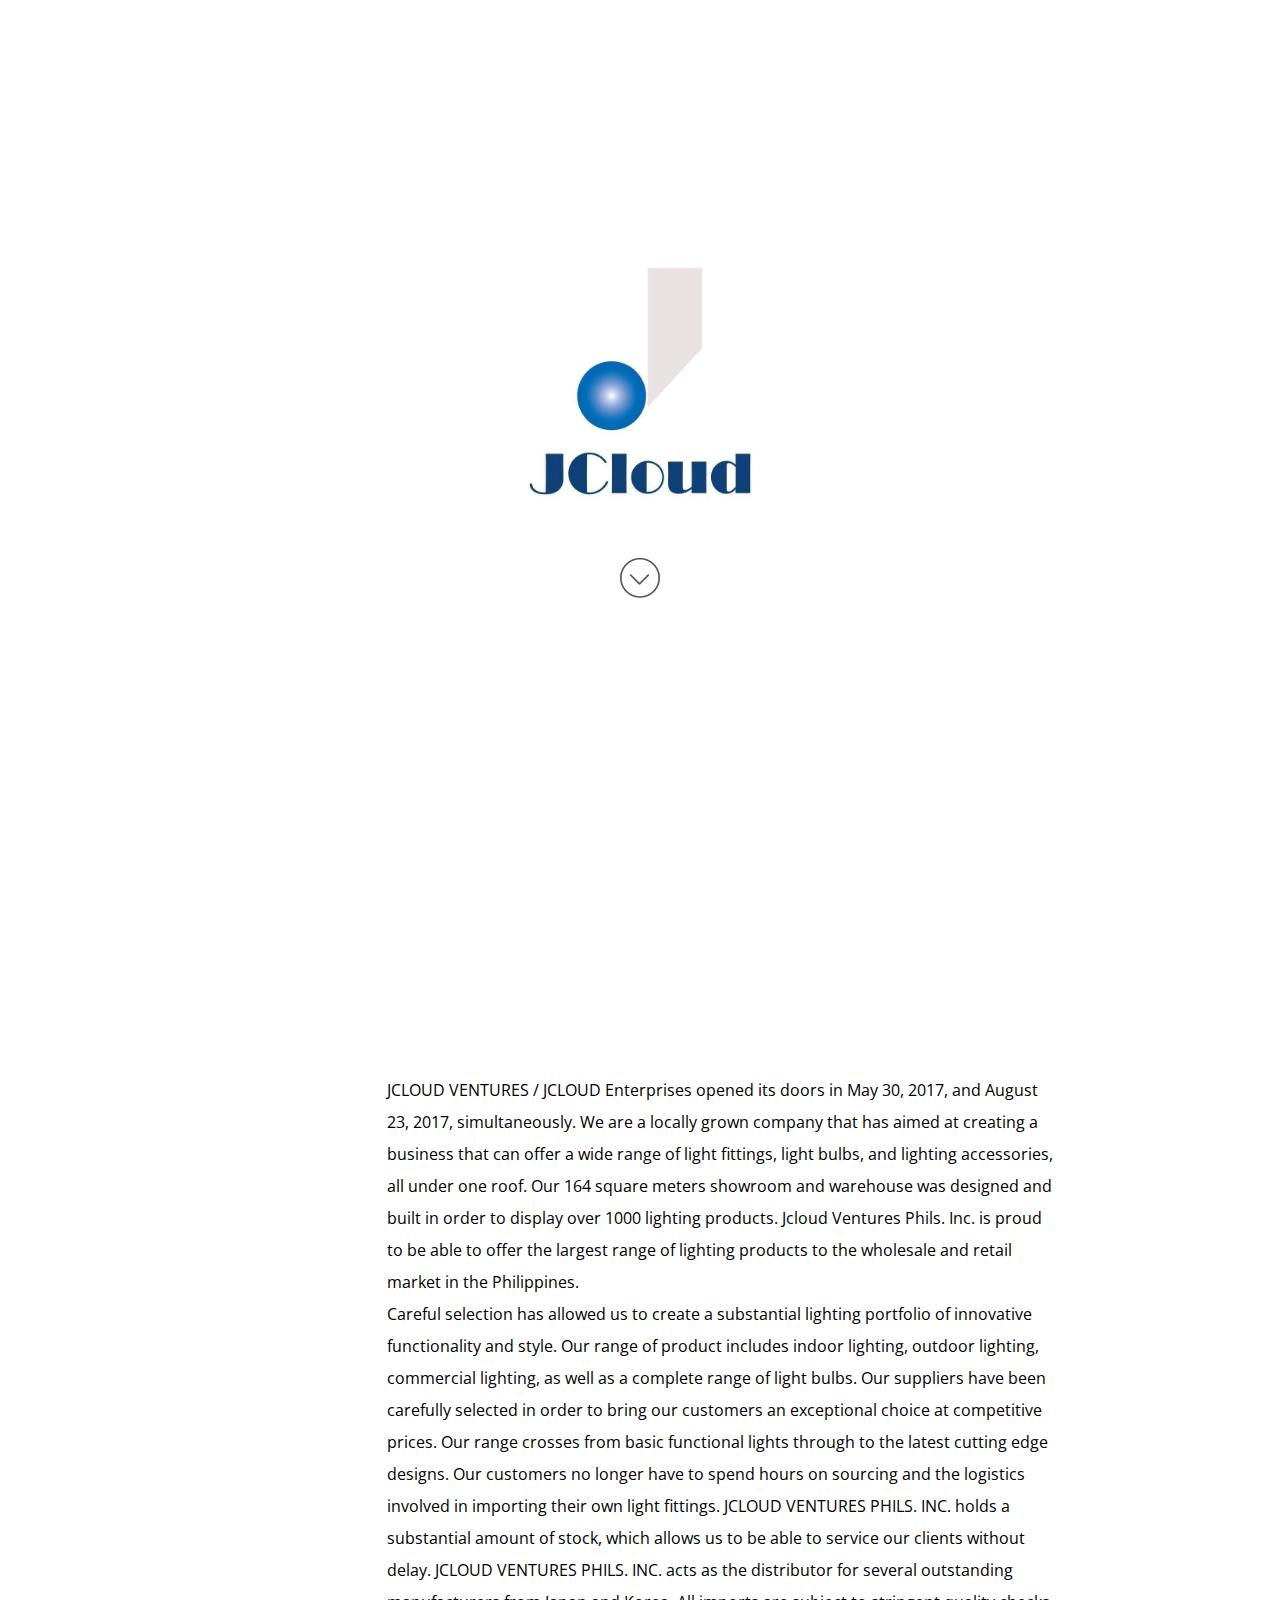
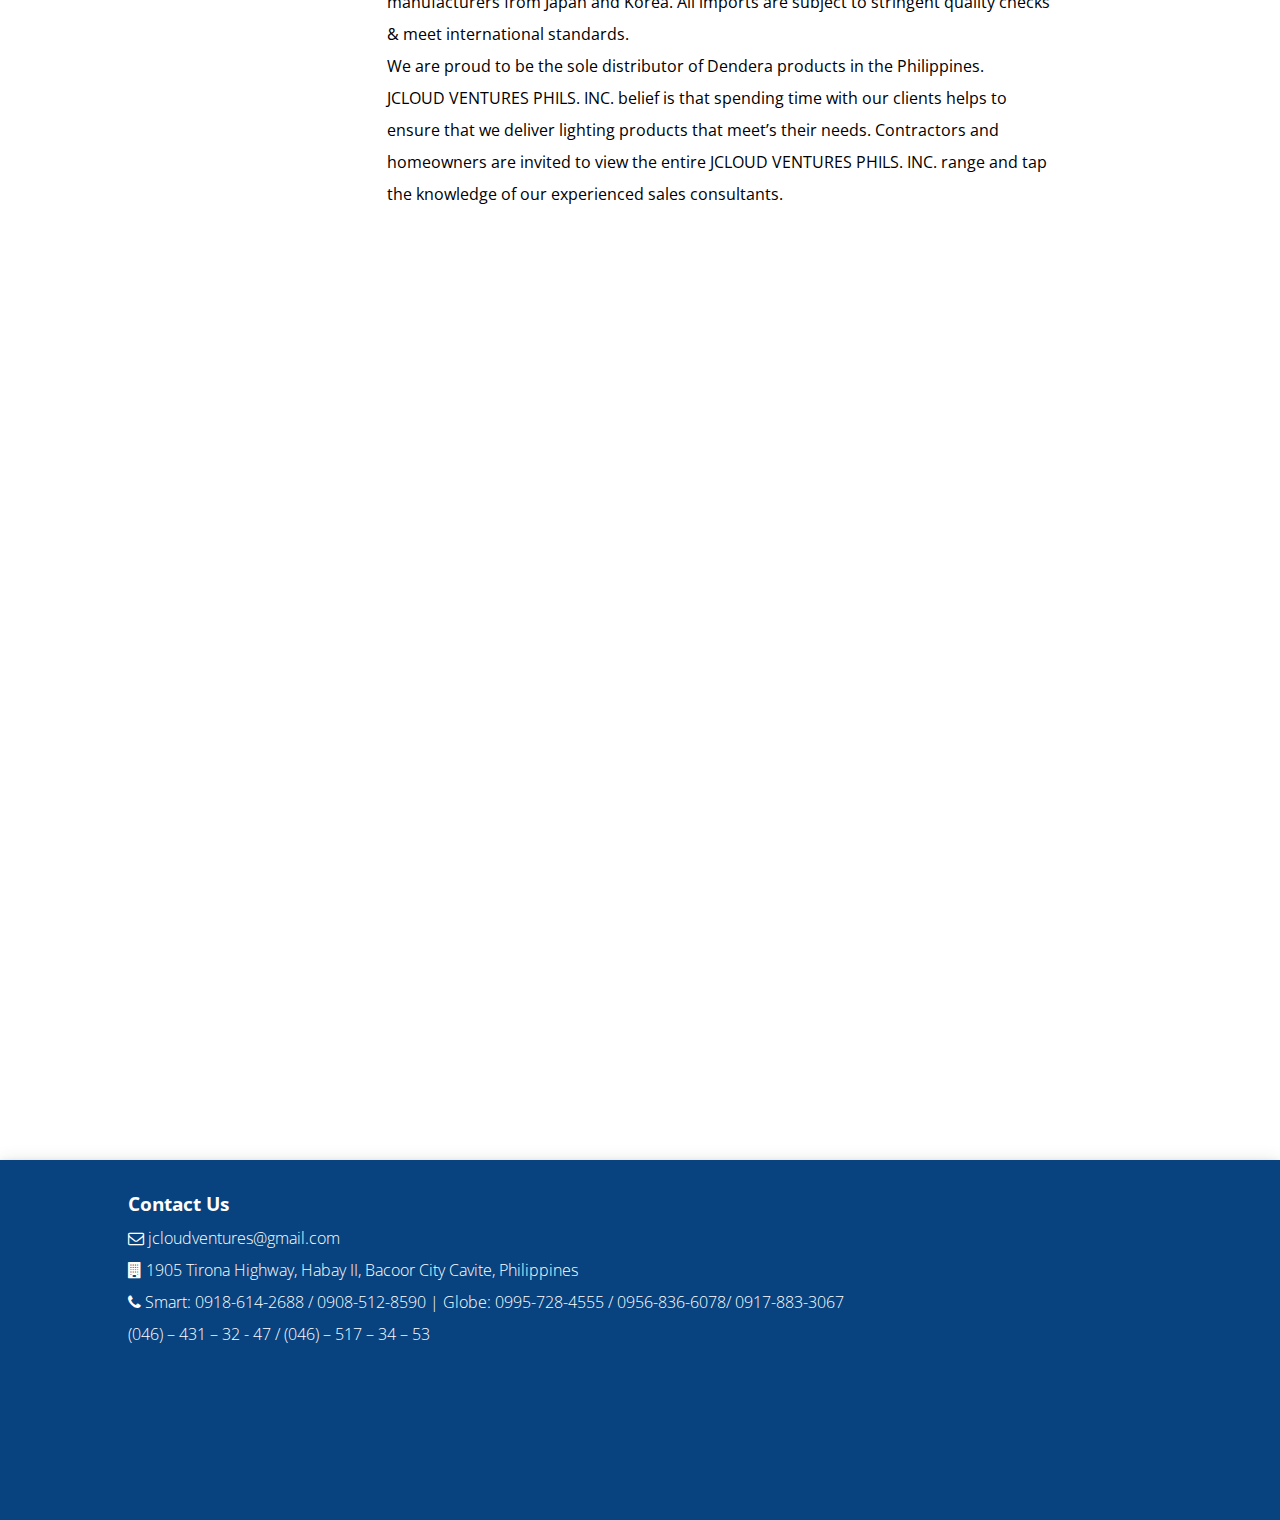
<file: index.html>
<!DOCTYPE html>
<html lang="en">
<head>
  <title></title>
  <meta charset="UTF-8">
  <meta name="viewport" content="width=device-width, height=device-height, initial-scale=1.0"/>
  <link href="https://fonts.googleapis.com/css?family=Open+Sans|Quicksand|Roboto" rel="stylesheet"> 
  <link type="text/css" rel="stylesheet" href="css/font-awesome.css">
  <link rel="stylesheet" type="text/css" href="css/style.css">
</head>
<body>
  <div id="intro">
    <div class="cell">
    <img id="logo" src="images/logo_jp.jpg"><br>
    <img id="scroll-icon" src="images/scroll.gif">
    </div>
  </div>

  <div id="vision">
    <div class="side-image">

    </div>
    <div class="text">
    <p>JCLOUD VENTURES / JCLOUD Enterprises opened its doors in May 30, 2017, and August 23, 2017, simultaneously.  We are a locally grown company that has aimed at creating a business that can offer a wide range of light fittings, light bulbs, and lighting accessories, all under one roof. Our 164 square meters showroom and warehouse was designed and built in order to display over 1000 lighting products.  Jcloud Ventures Phils. Inc. is proud to be able to offer the largest range of lighting products to the wholesale and retail market in the Philippines.</p>


    <p>Careful selection has allowed us to create a substantial lighting portfolio of innovative functionality and style. Our range of product includes indoor lighting, outdoor lighting, commercial lighting, as well as a complete range of light bulbs.  Our suppliers have been carefully selected in order to bring our customers an exceptional choice at competitive prices. Our range crosses from basic functional lights through to the latest cutting edge designs. Our customers no longer have to spend hours on sourcing and the logistics involved in importing their own light fittings. JCLOUD VENTURES PHILS. INC. holds a substantial amount of stock, which allows us to be able to service our clients without delay.  JCLOUD VENTURES PHILS. INC. acts as the distributor for several outstanding manufacturers from Japan and Korea. All imports are subject to stringent quality checks & meet international standards.</p>

    <p>We are proud to be the  sole distributor of Dendera products in the Philippines. </p>

    <p>JCLOUD VENTURES PHILS. INC. belief is that spending time with our clients helps to ensure that we deliver lighting products that meet’s their needs. Contractors and homeowners are invited to view the entire JCLOUD VENTURES PHILS. INC. range and tap the knowledge of our experienced sales consultants.</p>
    </div>
  </div>

  <div id="others">
      <div class="card">
          <img src="images/mission.png">
          <h3>Mission</h3>
          <p>JCloud Ventures Phils. Inc. is committed to continue to be the leader in the retail and wholesale market of innovative lighting designs of the highest quality and best value products in the Philippines.</p>
      </div>

      <div class="card">
          <img src="images/objective.png">
          <h3>Objective</h3>
          <p>JCloud Ventures Phils. Inc. shall offer partner support to all sectors involved in lighting. We also intend to reduce power consumption by educating the market with the advantages of utilizing LED and QSD technology.</p>
      </div>

      <div class="card">
          <img src="images/values.png">
          <h3>Values</h3>
          <p>We pride ourselves in excellence, team spirit and respect for others as well as commitment to outstanding customer service. As you can see between our key staff, who have a years of lighting and electrical experience.</p>
      </div>
  </div>
  <footer>
      <div id="contact-div">
        <h3>Contact Us</h3>
        <p><i class="fa fa-envelope-o" aria-hidden="true"></i> jcloudventures@gmail.com</p>
        <p><i class="fa fa-building" aria-hidden="true"></i> 1905 Tirona Highway, Habay II, Bacoor City
            Cavite, Philippines</p>
        <p><i class="fa fa-phone" aria-hidden="true"></i> Smart: 0918-614-2688 / 0908-512-8590 | Globe: 0995-728-4555 / 0956-836-6078/ 0917-883-3067</p>
        <p>(046) – 431 – 32 - 47 / (046) – 517 – 34 – 53</p>

      </div>
    </footer>
</body>
</html>
</file>
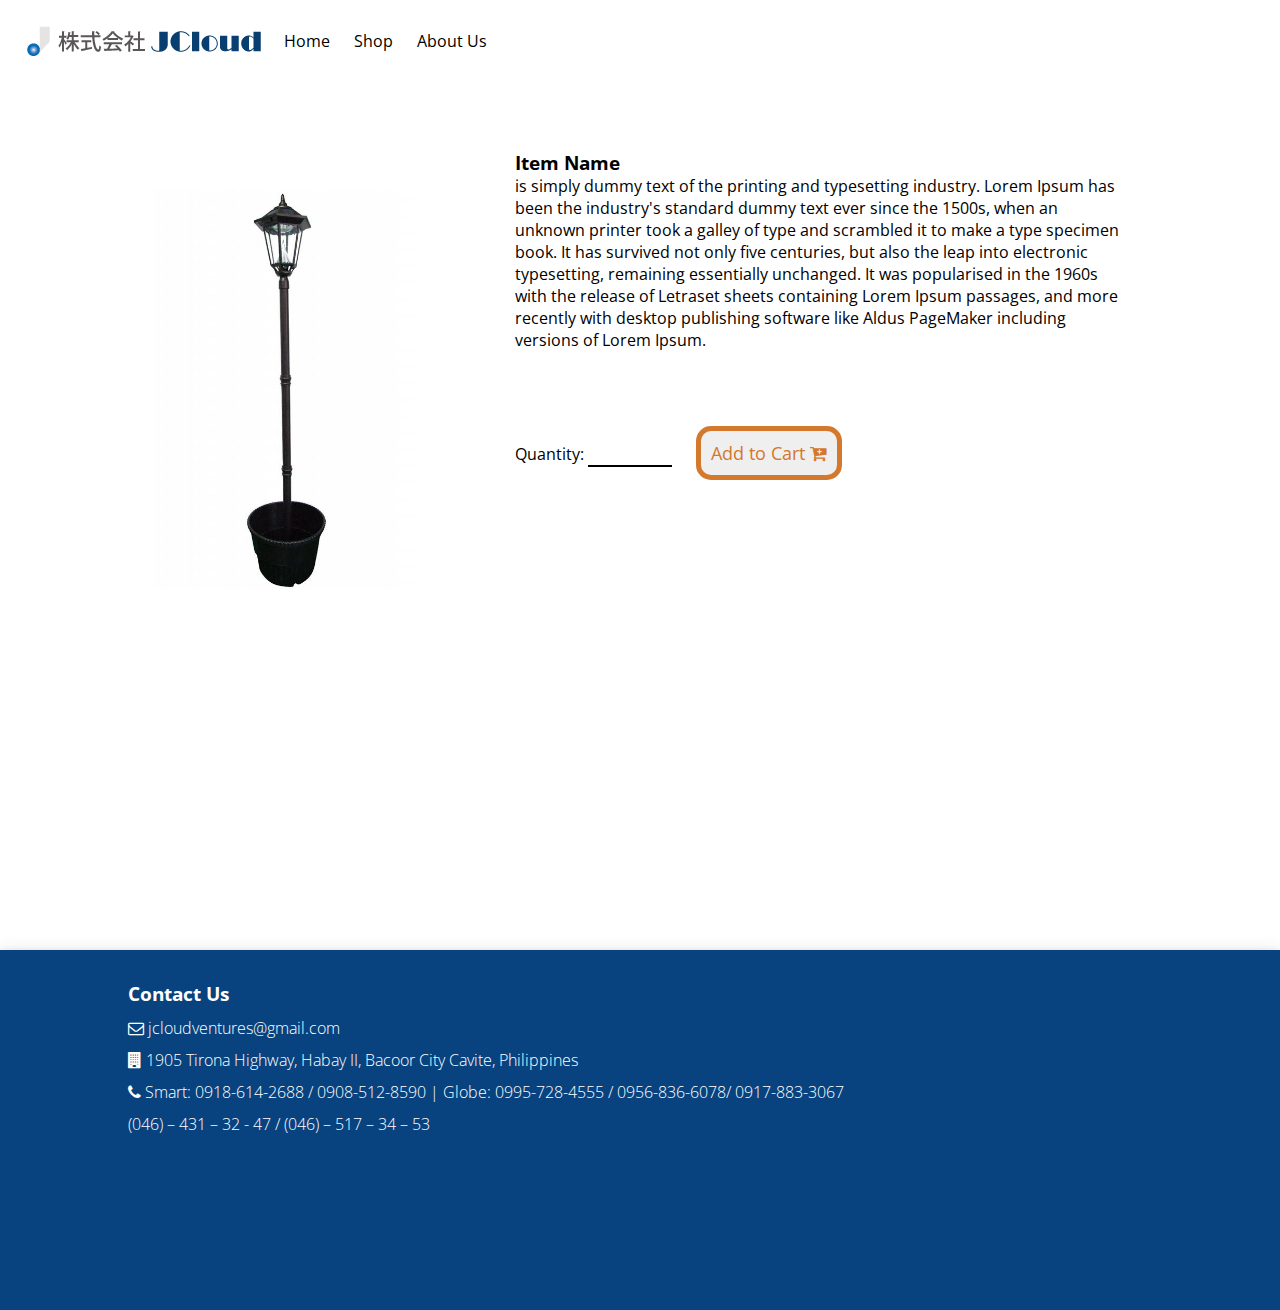
<file: item-page.html>
<!DOCTYPE html>
<html lang="en">
<head>
  <title></title>
  <meta charset="UTF-8">
  <meta name="viewport" content="width=device-width, height=device-height, initial-scale=1.0"/>
  <link href="https://fonts.googleapis.com/css?family=Open+Sans|Quicksand|Roboto" rel="stylesheet"> 
  <link type="text/css" rel="stylesheet" href="css/font-awesome.css">
  <link rel="stylesheet" type="text/css" href="css/style.css">
  <link rel="stylesheet" type="text/css" href="css/item.css">
</head>
<body>
  <nav>
    <img class="sm-logo" src="images/logo_jp.png">
    <p>Home</p>
    <p>Shop</p>
    <p>About Us</p>
  </nav>
  <div id="item-body">
      <div id="img-div">
          <img id="prod-img" src="images/lamp.jpeg">
      </div>
      <div id="prod-info">
          <h3>Item Name</h3>
          <p>is simply dummy text of the printing and typesetting industry. Lorem Ipsum has been the industry's standard dummy text ever since the 1500s, when an unknown printer took a galley of type and scrambled it to make a type specimen book. It has survived not only five centuries, but also the leap into electronic typesetting, remaining essentially unchanged. It was popularised in the 1960s with the release of Letraset sheets containing Lorem Ipsum passages, and more recently with desktop publishing software like Aldus PageMaker including versions of Lorem Ipsum.</p>
          <div id="prod-controls">
              <label for="quantity">Quantity:</label>
              <input type="number" name="quantity">
              <button type="submit">Add to Cart <i class="fa fa-cart-plus" aria-hidden="true"></i></button>
          </div>
      </div>
  </div>

  <footer>
      <div id="contact-div">
        <h3>Contact Us</h3>
        <p><i class="fa fa-envelope-o" aria-hidden="true"></i> jcloudventures@gmail.com</p>
        <p><i class="fa fa-building" aria-hidden="true"></i> 1905 Tirona Highway, Habay II, Bacoor City
            Cavite, Philippines</p>
        <p><i class="fa fa-phone" aria-hidden="true"></i> Smart: 0918-614-2688 / 0908-512-8590 | Globe: 0995-728-4555 / 0956-836-6078/ 0917-883-3067</p>
        <p>(046) – 431 – 32 - 47 / (046) – 517 – 34 – 53</p>
      </div>
    </footer>
</body>
</html>
</file>
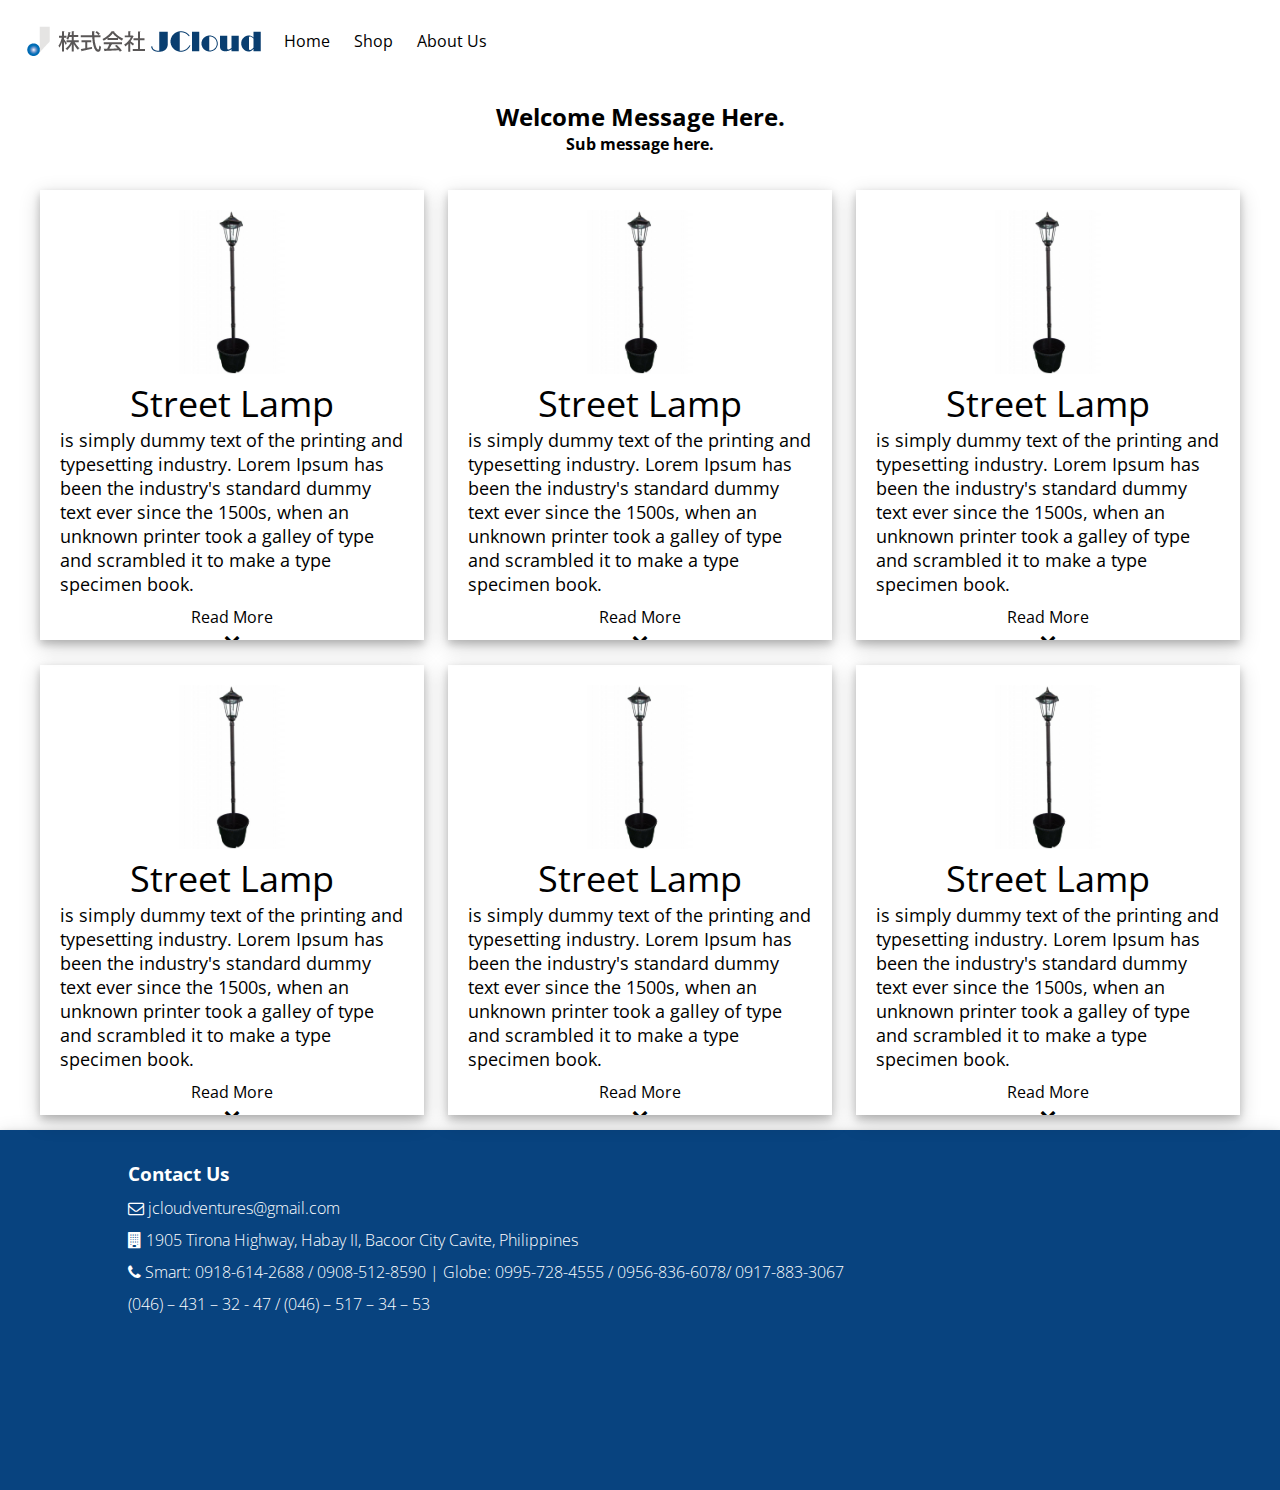
<file: shop.html>
<!DOCTYPE html>
<html lang="en">
<head>
  <title></title>
  <meta charset="UTF-8">
  <meta name="viewport" content="width=device-width, height=device-height, initial-scale=1.0"/>
  <link href="https://fonts.googleapis.com/css?family=Open+Sans|Quicksand|Roboto" rel="stylesheet"> 
  <link type="text/css" rel="stylesheet" href="css/font-awesome.css">
  <link rel="stylesheet" type="text/css" href="css/style.css">
  <link rel="stylesheet" type="text/css" href="css/shop.css">
</head>
<body>
  <nav>
    <img class="sm-logo" src="images/logo_jp.png">
    <p>Home</p>
    <p>Shop</p>
    <p>About Us</p>
  </nav>
  <div id="header-text">
      <h2>Welcome Message Here.</h2>
      <h4>Sub message here.</h4>
  </div>
  <div id="products">
      <div class="item">
          <img src="images/lamp.jpeg">
          <p class="item-name">Street Lamp</p>
          <p class="prod-desc">is simply dummy text of the printing and typesetting industry. Lorem Ipsum has been the industry's standard dummy text ever since the 1500s, when an unknown printer took a galley of type and scrambled it to make a type specimen book.</p>
          <a href="item-page.html"><p class="more-info">Read More</p>
          <i class="fa fa-chevron-down" aria-hidden="true"></i></a>
      </div>

      <div class="item">
          <img src="images/lamp.jpeg">
          <p class="item-name">Street Lamp</p>
          <p class="prod-desc">is simply dummy text of the printing and typesetting industry. Lorem Ipsum has been the industry's standard dummy text ever since the 1500s, when an unknown printer took a galley of type and scrambled it to make a type specimen book.</p>
          <a href="item-page.html"><p class="more-info">Read More</p>
          <i class="fa fa-chevron-down" aria-hidden="true"></i></a>
      </div>

      <div class="item">
          <img src="images/lamp.jpeg">
          <p class="item-name">Street Lamp</p>
          <p class="prod-desc">is simply dummy text of the printing and typesetting industry. Lorem Ipsum has been the industry's standard dummy text ever since the 1500s, when an unknown printer took a galley of type and scrambled it to make a type specimen book.</p>
          <a href="item-page.html"><p class="more-info">Read More</p>
          <i class="fa fa-chevron-down" aria-hidden="true"></i></a>
      </div>

      <div class="item">
          <img src="images/lamp.jpeg">
          <p class="item-name">Street Lamp</p>
          <p class="prod-desc">is simply dummy text of the printing and typesetting industry. Lorem Ipsum has been the industry's standard dummy text ever since the 1500s, when an unknown printer took a galley of type and scrambled it to make a type specimen book.</p>
          <a href="#"><p class="more-info">Read More</p>
          <i class="fa fa-chevron-down" aria-hidden="true"></i></a>
      </div>

      <div class="item">
          <img src="images/lamp.jpeg">
          <p class="item-name">Street Lamp</p>
          <p class="prod-desc">is simply dummy text of the printing and typesetting industry. Lorem Ipsum has been the industry's standard dummy text ever since the 1500s, when an unknown printer took a galley of type and scrambled it to make a type specimen book.</p>
          <a href="#"><p class="more-info">Read More</p>
          <i class="fa fa-chevron-down" aria-hidden="true"></i></a>
      </div>

      <div class="item">
          <img src="images/lamp.jpeg">
          <p class="item-name">Street Lamp</p>
          <p class="prod-desc">is simply dummy text of the printing and typesetting industry. Lorem Ipsum has been the industry's standard dummy text ever since the 1500s, when an unknown printer took a galley of type and scrambled it to make a type specimen book.</p>
          <a href="#"><p class="more-info">Read More</p>
          <i class="fa fa-chevron-down" aria-hidden="true"></i></a>
      </div>


  </div>

  <footer>
      <div id="contact-div">
        <h3>Contact Us</h3>
        <p><i class="fa fa-envelope-o" aria-hidden="true"></i> jcloudventures@gmail.com</p>
        <p><i class="fa fa-building" aria-hidden="true"></i> 1905 Tirona Highway, Habay II, Bacoor City
            Cavite, Philippines</p>
        <p><i class="fa fa-phone" aria-hidden="true"></i> Smart: 0918-614-2688 / 0908-512-8590 | Globe: 0995-728-4555 / 0956-836-6078/ 0917-883-3067</p>
        <p>(046) – 431 – 32 - 47 / (046) – 517 – 34 – 53</p>
      </div>
    </footer>
</body>
</html>
</file>
<file: css/style.css>
*{
	margin:0 auto;
	box-sizing:border-box;
	padding:none;
	font-family:'Open Sans';
}

body{
	position:relative;
}

nav{
	width:100%;
	display:inline-block;
	vertical-align:middle;
	padding:20px;
	position:fixed;
	background:white;
	margin-top:-100px;
	z-index:999;
}

nav p{
	display:inline-block;
	vertical-align:middle;
	margin:10px;
}

nav img{
	display:inline-block;
	vertical-align:middle;
}

#intro{
	width:100%;
	height:100vh;
	text-align:center;
	display:table;
}

.cell{
	display:table-cell;
	vertical-align:middle;
}

#intro #logo{
 	margin:0 auto;
 	width: 250px;
}

#scroll-icon{
	clear:right;
	width:50px;
	margin:40px;
}

#vision{
	min-height:100vh;
	width:80%;
}

#vision > .text{
	padding:50px;
	display:inline-block;
	max-width:75%;
	line-height:2;
}

.side-image{
	display:inline-block;
	height:100vh;
	width:20%;
	background: url(../images/lamps.jpg);
	background-attachment:fixed;
	background-size:40%;
	background-repeat: no-repeat;
}

#others{
	height:100vh;
	width:100%;
	background: url(../images/night.jpg);
	background-attachment:fixed;
	background-size:cover;
	text-align:center;
	padding:5%;
	padding-top:15%;
}

#others .card{
	width:33%;
	padding:10px;
	display:table-cell;
	text-shadow:black 2px;
	color:white;
	vertical-align:middle;
}

#others .card h3{
	margin-bottom:25px;
}

#others .card img{
	width:220px;
	height:200px;
}

#contact{
	height:50vh;
	width:100%;
	
	box-shadow:0 4px 8px 0 rgba(0, 0, 0, 0.2), 0 6px 20px 0 rgba(0, 0, 0, 0.19);
}

footer{
	bottom:0;
	height:40vh;
	width:100%;
	background: #08437F;
	padding:25px;
	padding-left:10%;
	box-shadow:0 4px 8px 0 rgba(0, 0, 0, 0.2), 0 6px 20px 0 rgba(0, 0, 0, 0.19);
	color:white;
	font-weight:lighter;
	line-height:2;
}
</file>
<file: css/item.css>
#item-body{
	margin-top:50px;
	height:100vh;
	padding:50px;
	text-align:center;
}

#img-div{
	position:relative;
	display:inline-block;
	height:100%;
	width:30%;
	overflow:hidden;
}


#prod-img{
	display:inline-block;
	height:50%;
	margin-top:25%;
}

#prod-info{
	text-align:left;
	display:inline-block;
	height:100%;
	width:60%;
	padding:50px;
	overflow:hidden;
}

#prod-controls{
	margin-top:75px;
	display:inline-block;
}

#prod-controls input{
	border:none;
	border-bottom:2px solid black;
	width:20%;
	margin-right:20px;
}

#prod-controls input:focus{
	outline:none;
}

#prod-controls button{
	border:none;
	font-size:2vh;
	color:#D3782C;
	border:solid 5px #D3782C;
	padding:10px;
	border-radius:15px;
}

#prod-controls button:hover{
	background:#D3782C;
	color:white;
}

#prod-controls button:focus{
	outline:none;
}


nav{
	margin-top:-50px;
}
</file>
<file: css/shop.css>
a{
	text-decoration:none;
	color:black;
}

#header-text{
	width:100%;
	text-align:center;
	margin-top:100px;
	margin-bottom:25px;

}

#products{
	margin: 0 auto;
	text-align:center;
}

.item{
	display:inline-block;
	width:30%;
	height:50vh;
	box-shadow:0 4px 8px 0 rgba(0, 0, 0, 0.2), 0 6px 20px 0 rgba(0, 0, 0, 0.19);
	margin:10px;
	overflow:hidden;
	padding:20px;
}

.item img{
	height:40%;
}

.item .item-name{
	font-size:4vh;
}

.item .prod-desc{
	font-size:2vh;
	text-align:left;
}

.item .more-info{
	margin-top:10px;
}
</file>
